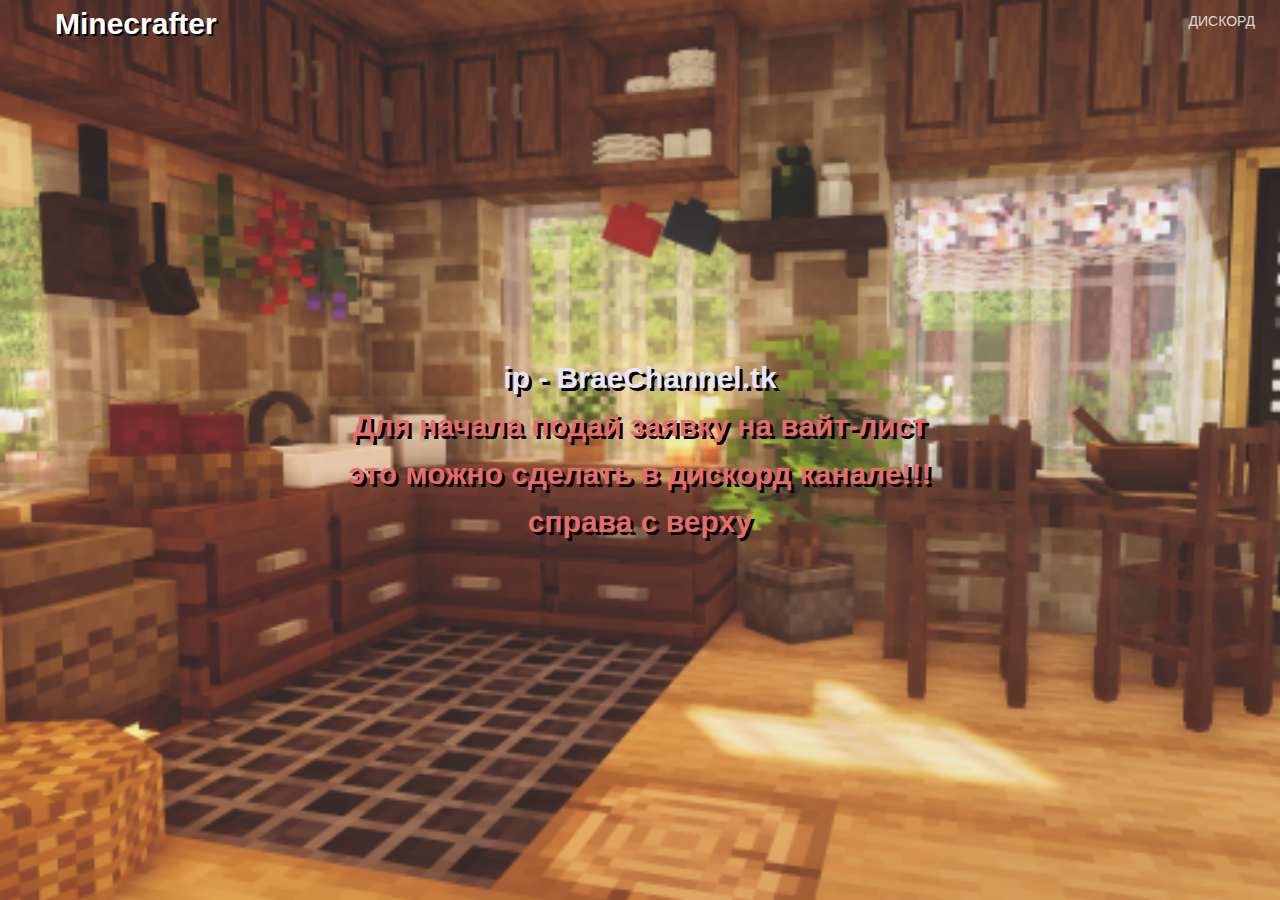
<file: abaut.html>
<!DOCTYPE html>
<html lang="ru">
<head>
	<meta charset="UTF-8">
	<link rel="stylesheet" href="assets\css\style.css">
	<link rel="stylesheet" href="assets\css\mobailodapt.css">
	<link href="https://fonts.googleapis.com/css2?family=Rubik:wght@500&family=Ubuntu:ital,wght@1,500&display=swap" rel="stylesheet">
	<title>Minecrafter | IP-Сервера</title>
	<link rel="shortcut icon" href="C:\Users\Olga_пк\Desktop\Minecrafter\assets\images\sword.png">
</head>
<body>
<body text="white">
<!-- Google Tag Manager (noscript) -->
<noscript><iframe src="https://www.googletagmanager.com/ns.html?id=GTM-P8FZM9R"
height="0" width="0" style="display:none;visibility:hidden"></iframe></noscript>
<!-- End Google Tag Manager (noscript) -->
	
	<header class="header">
<!-- Global site tag (gtag.js) - Google Analytics -->
<script async src="https://www.googletagmanager.com/gtag/js?id=G-BRYSYCW233"></script>
<script>
  window.dataLayer = window.dataLayer || [];
  function gtag(){dataLayer.push(arguments);}
  gtag('js', new Date());

  gtag('config', 'G-BRYSYCW233');
</script>
		
		<!-- Google Tag Manager -->
<script>(function(w,d,s,l,i){w[l]=w[l]||[];w[l].push({'gtm.start':
new Date().getTime(),event:'gtm.js'});var f=d.getElementsByTagName(s)[0],
j=d.createElement(s),dl=l!='dataLayer'?'&l='+l:'';j.async=true;j.src=
'https://www.googletagmanager.com/gtm.js?id='+i+dl;f.parentNode.insertBefore(j,f);
})(window,document,'script','dataLayer','GTM-P8FZM9R');</script>
<!-- End Google Tag Manager -->
		
		<!-- Global site tag (gtag.js) - Google Analytics -->
<script async src="https://www.googletagmanager.com/gtag/js?id=UA-229897718-1">
</script>
<script>
  window.dataLayer = window.dataLayer || [];
  function gtag(){dataLayer.push(arguments);}
  gtag('js', new Date());

  gtag('config', 'UA-229897718-1');
</script>
		
		
		<div class="container">
			<div class="header__inner">
				<div class="header__logo"><a class="main" href="index.html">Minecrafter</a></div>
				</nav>
			</div>
		</div>
	</header>

	
<div class="intro__2">
	<div class="container">
		<div class="intro__inner">
		<h1 class="LolTwo">ip - BraeChannel.tk </h1>
		<h1 class="Lol">Для начала подай заявку на вайт-лист</h1>
		<h1 class="Lol">это можно сделать в дискорд канале!!!</h1>
		<h1 class="Lol">справа с верху</h1>
		</div>
	</div>
</div>
	
<header class="header">
	<div class="container">
		<div class="header__inner">

			<nav class="nav">
				<a class="nav__link" target="_blank" href="https://discord.com/invite/AAZkJBPeva">Дискорд</a>
			</nav>
		</div>
	</div>
	
</body>
</html>
</file>
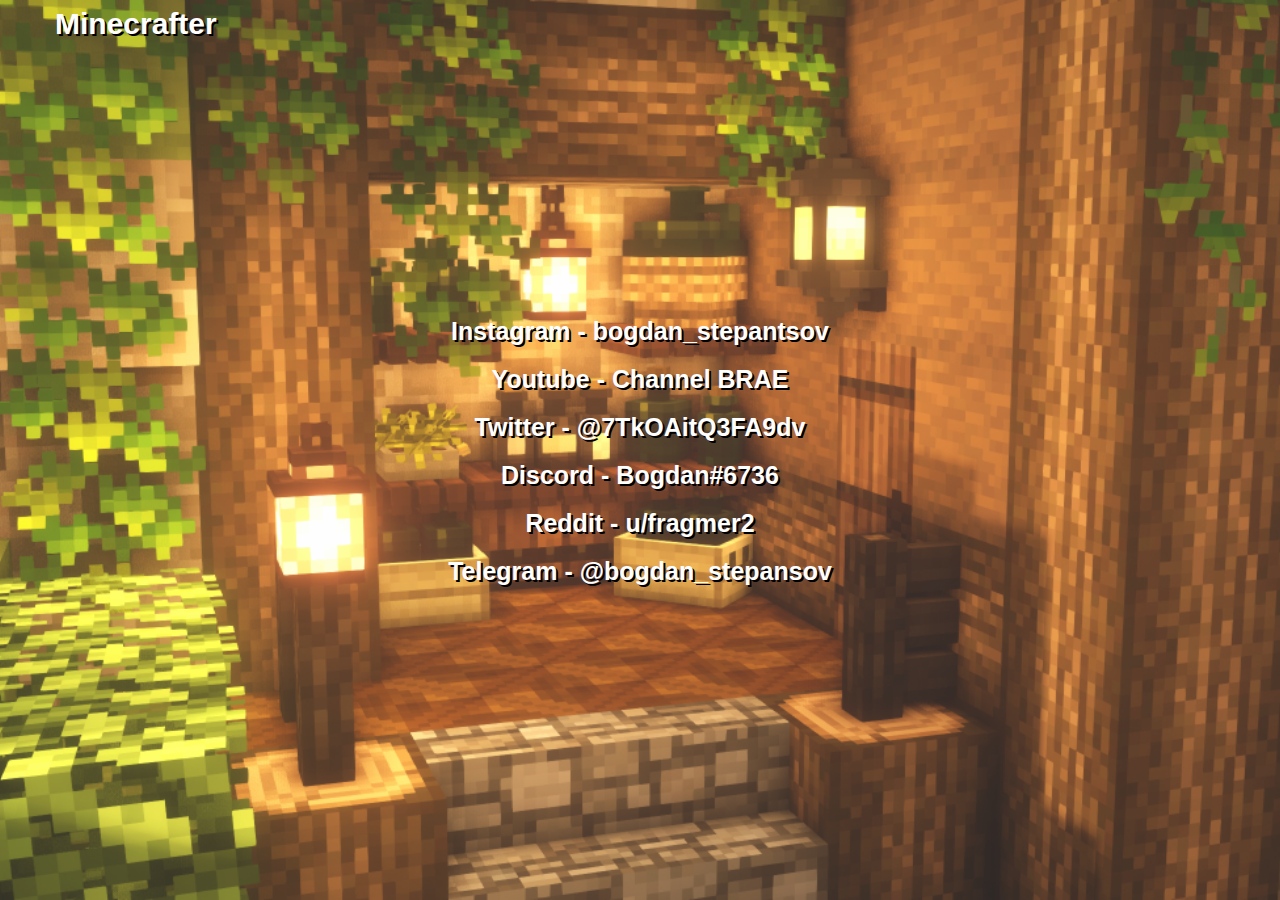
<file: contact.html>
<!DOCTYPE html>
<html lang="ru">
<head>
	<meta charset="UTF-8">
	<link rel="stylesheet" href="assets\css\style.css">
	<link rel="stylesheet" href="assets\css\mobailodapt.css">
	<link href="https://fonts.googleapis.com/css2?family=Rubik:wght@500&family=Ubuntu:ital,wght@1,500&display=swap" rel="stylesheet">
	<title>Minecrafter | Contact</title>
	<link rel="shortcut icon" href="C:\Users\Olga_пк\Desktop\Minecrafter\assets\images\Redstone.png">
</head>
<body>
<body text="white">
	<!-- Google Tag Manager (noscript) -->
<noscript><iframe src="https://www.googletagmanager.com/ns.html?id=GTM-MTFJBCM"
height="0" width="0" style="display:none;visibility:hidden"></iframe></noscript>
<!-- End Google Tag Manager (noscript) -->
	
	<header class="header">
<!-- Global site tag (gtag.js) - Google Analytics -->
<script async src="https://www.googletagmanager.com/gtag/js?id=G-BRYSYCW233"></script>
<script>
  window.dataLayer = window.dataLayer || [];
  function gtag(){dataLayer.push(arguments);}
  gtag('js', new Date());

  gtag('config', 'G-BRYSYCW233');
</script>
		
		<!-- Google Tag Manager -->
<script>(function(w,d,s,l,i){w[l]=w[l]||[];w[l].push({'gtm.start':
new Date().getTime(),event:'gtm.js'});var f=d.getElementsByTagName(s)[0],
j=d.createElement(s),dl=l!='dataLayer'?'&l='+l:'';j.async=true;j.src=
'https://www.googletagmanager.com/gtm.js?id='+i+dl;f.parentNode.insertBefore(j,f);
})(window,document,'script','dataLayer','GTM-MTFJBCM');</script>
<!-- End Google Tag Manager -->
    
		<div class="container">
			<div class="header__inner">
				<div class="header__logo"><a class="main" href="index.html">Minecrafter</a></div>
				
				</nav>
			</div>
		</div>
	</header>
	
	
<div class="intro__3">
	<div class="container">
		<div class="intro__inner">
			<h1><a class="soderj" href="https://www.instagram.com/bogdan_stepantsov/" target="_blank">Instagram - bogdan_stepantsov</a></h1>
			<h1><a class="soderj" href="https://www.youtube.com/channel/UC0X_78WkPKT0BJBjBqrepEg" target="_blank">Youtube - Channel BRAE</a></h1>
			<h1><a class="soderj" href="https://twitter.com/7TkOAoitQ3FA9dv" target="_blank">Twitter - @7TkOAitQ3FA9dv</a></h1>
			<h1><a class="soderj">Discord - Bogdan#6736</a></h1>
			<h1><a class="soderj" href="https://www.reddit.com/u/Fragmer2&utm_medium=android_app&utm_surce=share" target="_blank">Reddit - u/fragmer2</a></h1>
			<h1><a class="soderj">Telegram - @bogdan_stepansov</a></h1>
		</div>
	</div>
</div>
	
</body>
</html>
</file>
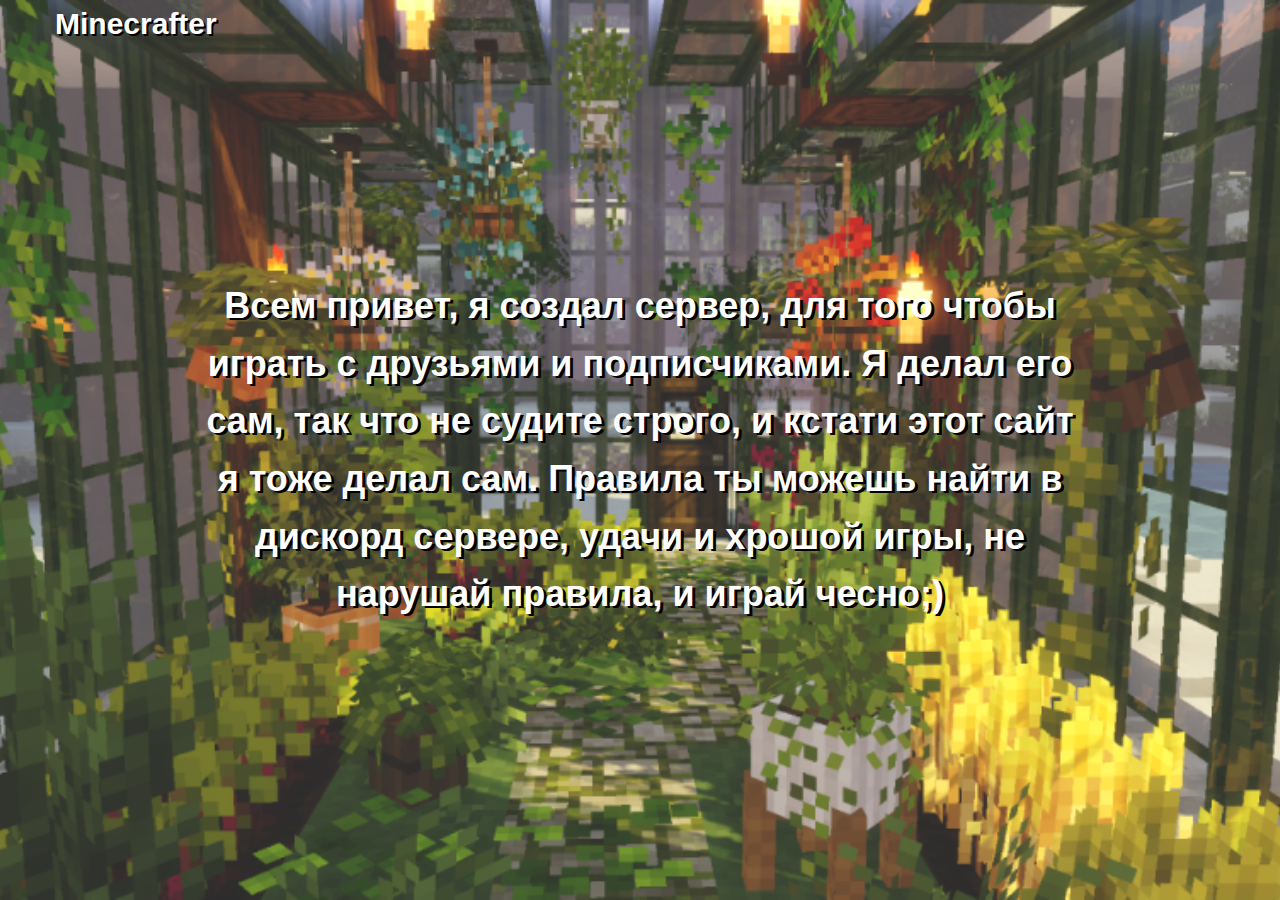
<file: developer.html>
<!DOCTYPE html>
<html lang="ru">
<head>
	<meta charset="UTF-8">
	<link rel="stylesheet" href="assets\css\style.css">
	<link rel="stylesheet" href="assets\css\mobailodapt.css">
	<link href="https://fonts.googleapis.com/css2?family=Rubik:wght@500&family=Ubuntu:ital,wght@1,500&display=swap" rel="stylesheet">
	<title>Minecrafter | Developer</title>
	<link rel="shortcut icon" href="C:\Users\Olga_пк\Desktop\Minecrafter\assets\images\book.png">
</head>
<body>
	
	
<body text="white">
<!-- Google Tag Manager (noscript) -->
<noscript><iframe src="https://www.googletagmanager.com/ns.html?id=GTM-P8FZM9R"
height="0" width="0" style="display:none;visibility:hidden"></iframe></noscript>
<!-- End Google Tag Manager (noscript) -->
	
	<header class="header">
<!-- Global site tag (gtag.js) - Google Analytics -->
<script async src="https://www.googletagmanager.com/gtag/js?id=G-BRYSYCW233"></script>
<script>
  window.dataLayer = window.dataLayer || [];
  function gtag(){dataLayer.push(arguments);}
  gtag('js', new Date());

  gtag('config', 'G-BRYSYCW233');
</script>
		
		
		<!-- Google Tag Manager -->
<script>(function(w,d,s,l,i){w[l]=w[l]||[];w[l].push({'gtm.start':
new Date().getTime(),event:'gtm.js'});var f=d.getElementsByTagName(s)[0],
j=d.createElement(s),dl=l!='dataLayer'?'&l='+l:'';j.async=true;j.src=
'https://www.googletagmanager.com/gtm.js?id='+i+dl;f.parentNode.insertBefore(j,f);
})(window,document,'script','dataLayer','GTM-P8FZM9R');</script>
<!-- End Google Tag Manager -->
    
		<div class="container">
			<div class="header__inner">
				<div class="header__logo"><a class="main" href="index.html">Minecrafter</a></div>

			</div>
		</div>
	</header>
	
	
<div class="intro__4">
	<div class="container">
		<div class="intro__inner">
			<div class="hondor">
				<h1>Всем привет, я создал сервер, для того чтобы играть с друзьями и подписчиками.
				Я делал его сам, так что не судите строго, и кстати этот сайт я тоже делал сам.
				Правила ты можешь найти в дискорд сервере, удачи и хрошой игры, не нарушай правила, и 
				играй чесно;)</h1>	
			</div>
		</div>
	</div>
</div>
</body>
</html>
</file>
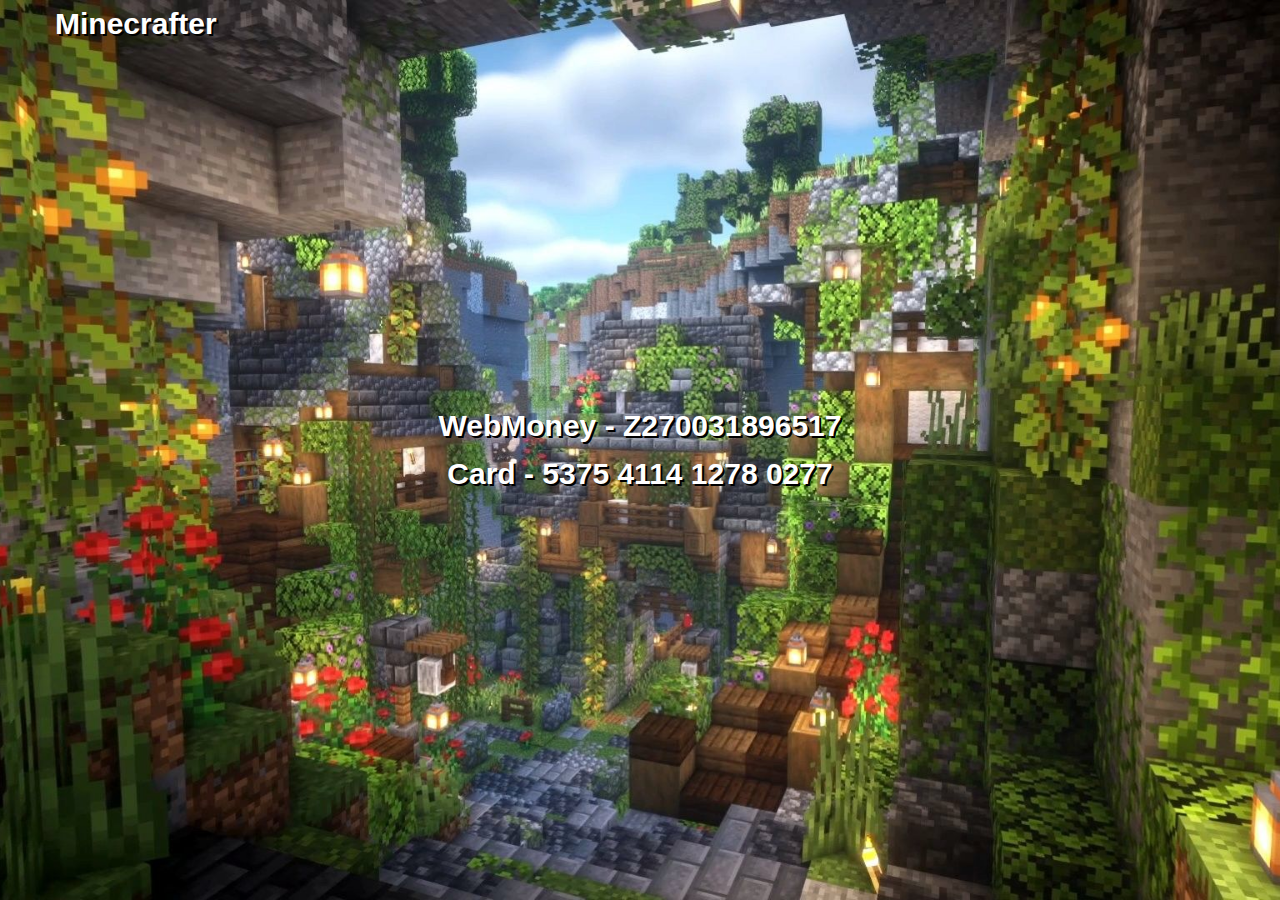
<file: donate.html>
<!DOCTYPE html>
<html lang="ru">
<head>
	<meta charset="UTF-8">
	<link rel="stylesheet" href="assets\css\style.css">
	<link rel="stylesheet" href="assets\css\mobailodapt.css">
	<link href="https://fonts.googleapis.com/css2?family=Rubik:wght@500&family=Ubuntu:ital,wght@1,500&display=swap" rel="stylesheet">
	<title>Minecrafter | Donate</title>
	<link rel="shortcut icon" href="C:\Users\Olga_пк\Desktop\Minecrafter\assets\images\diamond.png">
</head>
<body>
	
	
<body text="white">
	<!-- Google Tag Manager (noscript) -->
<noscript><iframe src="https://www.googletagmanager.com/ns.html?id=GTM-MTFJBCM"
height="0" width="0" style="display:none;visibility:hidden"></iframe></noscript>
<!-- End Google Tag Manager (noscript) -->
	
	<header class="header">
<!-- Global site tag (gtag.js) - Google Analytics -->
<script async src="https://www.googletagmanager.com/gtag/js?id=G-BRYSYCW233"></script>
<script>
  window.dataLayer = window.dataLayer || [];
  function gtag(){dataLayer.push(arguments);}
  gtag('js', new Date());

  gtag('config', 'G-BRYSYCW233');
</script>
		
		<!-- Google Tag Manager -->
<script>(function(w,d,s,l,i){w[l]=w[l]||[];w[l].push({'gtm.start':
new Date().getTime(),event:'gtm.js'});var f=d.getElementsByTagName(s)[0],
j=d.createElement(s),dl=l!='dataLayer'?'&l='+l:'';j.async=true;j.src=
'https://www.googletagmanager.com/gtm.js?id='+i+dl;f.parentNode.insertBefore(j,f);
})(window,document,'script','dataLayer','GTM-MTFJBCM');</script>
<!-- End Google Tag Manager -->
    
		<div class="container">
			<div class="header__inner">
				<div class="header__logo"><a class="main" href="index.html">Minecrafter</a></div>
				
				</nav>
			</div>
		</div>
	</header>
	
	
<div class="intro__5">
	<div class="container">
		<div class="intro__inner">
            <h1><a class="main">WebMoney - Z270031896517</a></h1>
			<h1><a class="main">Card - 5375 4114 1278 0277</a></h1>
		</div>
	</div>
</div>
	
</body>
</html>
</file>
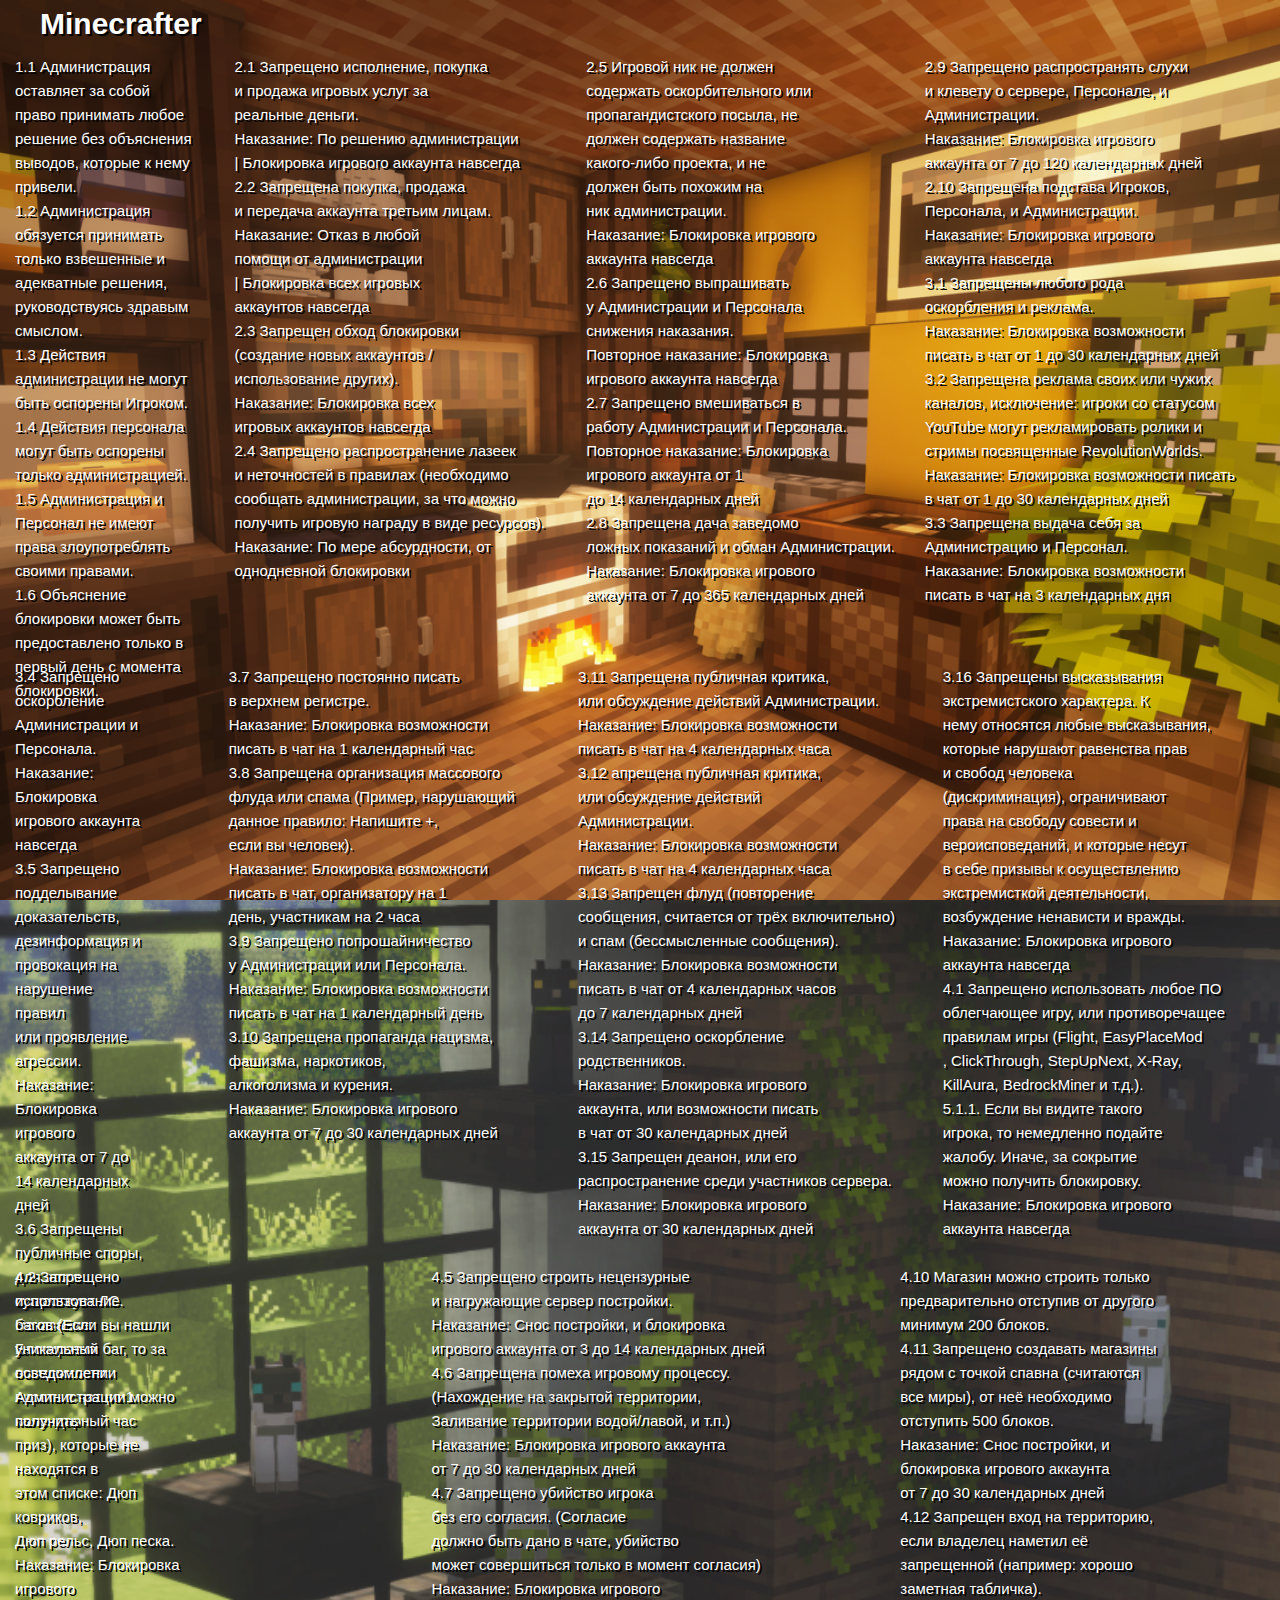
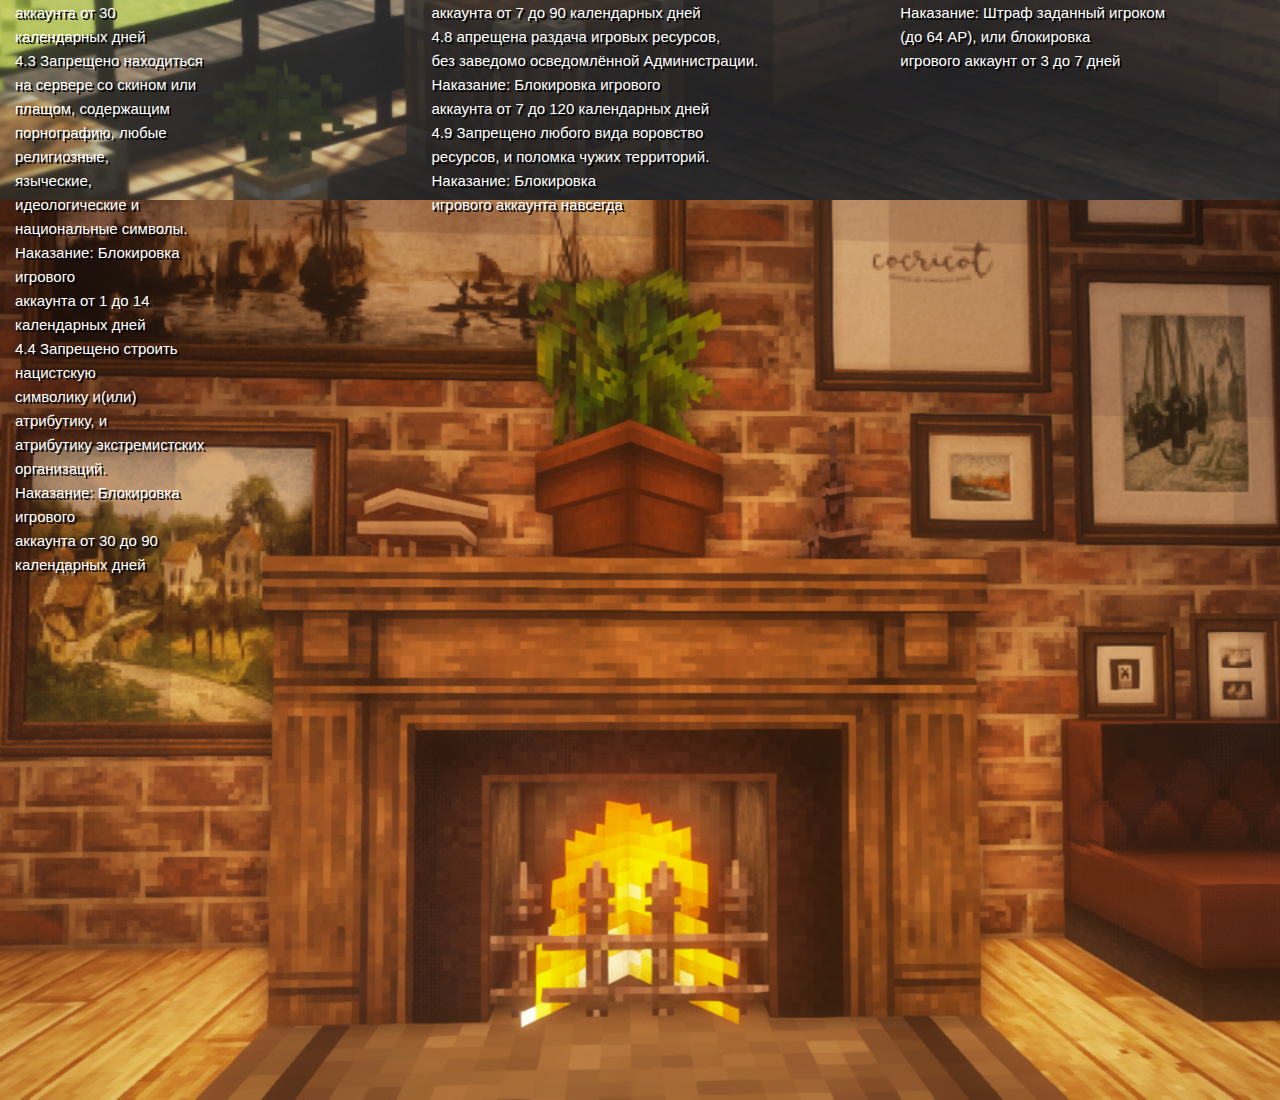
<file: rules.html>
<!DOCTYPE html>
<html lang="ru">
<head>
	<meta charset="UTF-8">
	<link rel="stylesheet" href="assets\css\style.css">
	<link rel="stylesheet" href="assets\css\mobailodapt.css">
	<link href="https://fonts.googleapis.com/css2?family=Rubik:wght@500&family=Ubuntu:ital,wght@1,500&display=swap" rel="stylesheet">
	<title>Minecrafter | Rules</title>
	<link rel="shortcut icon" href="C:\Users\Olga_пк\Desktop\Minecrafter\assets\images\bookpen.png">
</head>
<body>
	
	
<body text="white">
	
	
	<header class="header">
		<div class="container">
			<div class="header__inner">
				<div class="header__logoы"><a class="main" href="index.html">Minecrafter</a></div>
				
				</nav>
			</div>
		</div>
	</header>
	
<div class="intro__6">	
	<div class="container">
		<div class="intro__inner">
			<div class="rules">
				1.1 Администрация оставляет за собой право принимать любое решение без объяснения выводов, которые к нему привели.<br>
                1.2 Администрация обязуется принимать только взвешенные и адекватные решения, руководствуясь здравым смыслом.<br>
                1.3 Действия администрации не могут быть оспорены Игроком.<br>
                1.4 Действия персонала могут быть оспорены только администрацией.<br>
                1.5 Администрация и Персонал не имеют права злоупотреблять своими правами.<br>
                1.6 Объяснение блокировки может быть предоставлено только в первый день с момента блокировки.<br>
			</div>
		</div>
	</div>
</div>
<div class="intro__7">
	<div class="container">
		<div class="intro__inner">
			<div class="rules2">
			2.1 Запрещено исполнение, покупка<br>
			и продажа игровых услуг за<br>
			реальные деньги.<br>
			Наказание: По решению администрации<br>
			| Блокировка игрового аккаунта навсегда<br>
			2.2 Запрещена покупка, продажа<br>
			и передача аккаунта третьим лицам.<br>
			Наказание: Отказ в любой<br>
			помощи от администрации<br>
			| Блокировка всех игровых<br>
			аккаунтов навсегда<br>
			2.3 Запрещен обход блокировки<br>
			(создание новых аккаунтов / <br>
			использование других).<br>
			Наказание: Блокировка всех <br>
			игровых аккаунтов навсегда<br>
			2.4 Запрещено распространение лазеек<br>
			и неточностей в правилах (необходимо<br>
			сообщать администрации, за что можно<br>
			получить игровую награду в виде ресурсов).<br>
			Наказание: По мере абсурдности, от<br>
			однодневной блокировки<br>
			</div>
		</div>
	</div>
</div>
<div class="intro__8"></div>
	<div class="container">
		<div class="intro__inner">
			<div class="rules3">
			2.5 Игровой ник не должен<br>
			содержать оскорбительного или<br>
			пропагандистского посыла, не<br>
			должен содержать название<br>
			какого-либо проекта, и не<br>
			должен быть похожим на<br>
			ник администрации.<br>
			Наказание: Блокировка игрового<br>
			аккаунта навсегда<br>
			2.6 Запрещено выпрашивать<br>
			у Администрации и Персонала<br>
			снижения наказания.<br>
			Повторное наказание: Блокировка<br>
			игрового аккаунта навсегда<br>
			2.7 Запрещено вмешиваться в<br>
			работу Администрации и Персонала.<br>
			Повторное наказание: Блокировка<br>
			игрового аккаунта от 1<br>
			до 14 календарных дней<br>
			2.8 Запрещена дача заведомо<br>
			ложных показаний и обман Администрации.<br>
			Наказание: Блокировка игрового<br>
			аккаунта от 7 до 365 календарных дней<br>
			</div>
		</div>
	</div>
</div>
	<div class="container">
		<div class="intro__inner">
			<div class="rules4">
			2.9 Запрещено распространять слухи<br>
			и клевету о сервере, Персонале, и<br>
			Администрации.<br>
			Наказание: Блокировка игрового <br>
			аккаунта от 7 до 120 календарных дней<br>
			2.10 Запрещена подстава Игроков,<br>
			Персонала, и Администрации.<br>
			Наказание: Блокировка игрового<br>
			аккаунта навсегда<br>
			3.1 Запрещены любого рода<br>
			оскорбления и реклама.<br>
			Наказание: Блокировка возможности<br>
			писать в чат от 1 до 30 календарных дней<br>
			3.2  Запрещена реклама своих или чужих<br>
			каналов, исключение: игроки со статусом<br>
			YouTube могут рекламировать ролики и<br>
			стримы посвященные RevolutionWorlds.<br>
			Наказание: Блокировка возможности писать<br>
			в чат от 1 до 30 календарных дней<br>
			3.3 Запрещена выдача себя за<br>
			Администрацию и Персонал.<br>
			Наказание: Блокировка возможности<br>
			писать в чат на 3 календарных дня<br>
			</div>
		</div>
	</div>
<div class="container">
	<div class="intro__inner">
		<div class="rules5">
			3.4 Запрещено оскорбление<br>
			Администрации и Персонала.<br>
			Наказание: Блокировка <br>
			игрового аккаунта навсегда<br>
			3.5 Запрещено подделывание<br>
			доказательств, дезинформация и<br>
			провокация на нарушение правил<br>
			или проявление агрессии.<br>
			Наказание: Блокировка игрового <br>
			аккаунта от 7 до 14 календарных дней<br>
			3.6 Запрещены публичные споры,<br>
			для этого существует ЛС.<br>
			Наказание: Блокировка возможности<br>
			писать в чат на 1 календарный час<br>
		</div>
	</div>
</div>
<div class="container">
	<div class="intro__inner">
		<div class="rules6">
			3.7 Запрещено постоянно писать<br>
			в верхнем регистре.<br>
			Наказание: Блокировка возможности<br>
			писать в чат на 1 календарный час<br>
			3.8 Запрещена организация массового<br>
			флуда или спама (Пример, нарушающий<br>
			данное правило: Напишите +,<br>
			если вы человек).<br>
			Наказание: Блокировка возможности<br>
			писать в чат, организатору на 1<br>
			день, участникам на 2 часа<br>
			3.9 Запрещено попрошайничество<br>
			у Администрации или Персонала.<br>
			Наказание: Блокировка возможности<br>
			писать в чат на 1 календарный день<br>
			3.10 Запрещена пропаганда нацизма,<br>
			фашизма, наркотиков, <br>
			алкоголизма и курения.<br>
			Наказание: Блокировка игрового<br>
			аккаунта от 7 до 30 календарных дней<br>
		</div>
	</div>
</div>
<div class="container">
	<div class="intro__inner">
		<div class="rules7">
			3.11 Запрещена публичная критика,<br>
			или обсуждение действий Администрации.<br>
			Наказание: Блокировка возможности<br>
			писать в чат на 4 календарных часа<br>
			3.12 апрещена публичная критика,<br>
			или обсуждение действий<br>
			Администрации.<br>
			Наказание: Блокировка возможности<br>
			писать в чат на 4 календарных часа<br>
			3.13 Запрещен флуд (повторение <br>
			сообщения, считается от трёх включительно)<br>
			и спам (бессмысленные сообщения).<br>
			Наказание: Блокировка возможности <br>
			писать в чат от 4 календарных часов<br>
			до 7 календарных дней<br>
			3.14  Запрещено оскорбление<br>
			родственников.<br>
			Наказание: Блокировка игрового <br>
			аккаунта, или возможности писать<br>
			в чат от 30 календарных дней<br>
			3.15 Запрещен деанон, или его<br>
			распространение среди участников сервера.<br>
			Наказание: Блокировка игрового<br>
			аккаунта от 30 календарных дней<br>
		</div>
	</div>
	<div class="container">
		<div class="intro__inner">
			<div class="rules8">
			3.16  Запрещены высказывания<br>
			экстремистского характера. К<br>
			нему относятся любые высказывания,<br>
			которые нарушают равенства прав<br>
			и свобод человека <br>
			(дискриминация), ограничивают <br>
			права на свободу совести и <br>
			вероисповеданий, и которые несут<br>
			в себе призывы к осуществлению<br>
			экстремисткой деятельности, <br>
			возбуждение ненависти и вражды.<br>
			Наказание: Блокировка игрового <br>
			аккаунта навсегда<br>
			4.1  Запрещено использовать любое ПО<br>
			облегчающее игру, или противоречащее<br>
			правилам игры (Flight, EasyPlaceMod<br>
			, ClickThrough, StepUpNext, X-Ray,<br>
			KillAura, BedrockMiner и т.д.).<br>
			5.1.1. Если вы видите такого<br>
			игрока, то немедленно подайте<br>
			жалобу. Иначе, за сокрытие <br>
			можно получить блокировку.<br>
			Наказание: Блокировка игрового<br>
			аккаунта навсегда<br>
			</div>
		</div>
	</div>
	<div class="container">
		<div class="intro__inner">
			<div class="rules9">
				4.2 Запрещено использование<br>
				багов (Если вы нашли <br>
				уникальный баг, то за осведомлении<br>
				Администрации можно получить <br>
				приз), которые не находятся в<br>
				этом списке: Дюп ковриков, <br>
				Дюп рельс, Дюп песка.<br>
				Наказание: Блокировка игрового <br>
				аккаунта от 30 календарных дней<br>
				4.3 Запрещено находиться на сервере
				со скином или плащом, содержащим<br>
				порнографию, любые религиозные,<br>
				языческие, идеологические и <br>
				национальные символы.<br>
				Наказание: Блокировка игрового <br>
				аккаунта от 1 до 14 календарных дней<br>
				4.4 Запрещено строить нацистскую<br>
				символику и(или) атрибутику, и<br>
				атрибутику экстремистских организаций.<br>
				Наказание: Блокировка игрового <br>
				аккаунта от 30 до 90 календарных дней<br>
			</div>
		</div>
	</div>
	<div class="container">
		<div class="intro__inner">
			<div class="rules10">
				4.5 Запрещено строить нецензурные<br>
				и нагружающие сервер постройки.<br>
				Наказание: Снос постройки, и блокировка<br>
				игрового аккаунта от 3 до 14 календарных дней<br>
				4.6 Запрещена помеха игровому процессу.<br>
				(Нахождение на закрытой территории, <br>
				Заливание территории водой/лавой, и т.п.)<br>
				Наказание: Блокировка игрового аккаунта<br>
				от 7 до 30 календарных дней<br>
				4.7 Запрещено убийство игрока <br>
				без его согласия. (Согласие <br>
				должно быть дано в чате, убийство<br>
				может совершиться только в момент согласия)<br>
				Наказание: Блокировка игрового <br>
				аккаунта от 7 до 90 календарных дней<br>
				4.8 апрещена раздача игровых ресурсов,<br>
				без заведомо осведомлённой Администрации.<br>
				Наказание: Блокировка игрового <br>
				аккаунта от 7 до 120 календарных дней<br>
				4.9 Запрещено любого вида воровство<br>
				ресурсов, и поломка чужих территорий.<br>
				Наказание: Блокировка <br>
				игрового аккаунта навсегда<br>
			</div>
		</div>
	</div>
	<div class="container">
		<div class="intro__inner">
			<div class="rules11">
				4.10 Магазин можно строить только <br>
				предварительно отступив от другого <br>
				минимум 200 блоков.<br>
				4.11 Запрещено создавать магазины <br>
				рядом с точкой спавна (считаются <br>
				все миры), от неё необходимо<br>
				отступить 500 блоков.<br>
				Наказание: Снос постройки, и <br>
				блокировка игрового аккаунта <br>
				от 7 до 30 календарных дней<br>
				4.12 Запрещен вход на территорию, <br>
				если владелец наметил её <br>
				запрещенной (например: хорошо <br>
				заметная табличка).<br>
				Наказание: Штраф заданный игроком <br>
				(до 64 АР), или блокировка<br>
				игрового аккаунт от 3 до 7 дней<br>
			</div>
		</div>
	</div>
	
</body>
</html>
</file>
